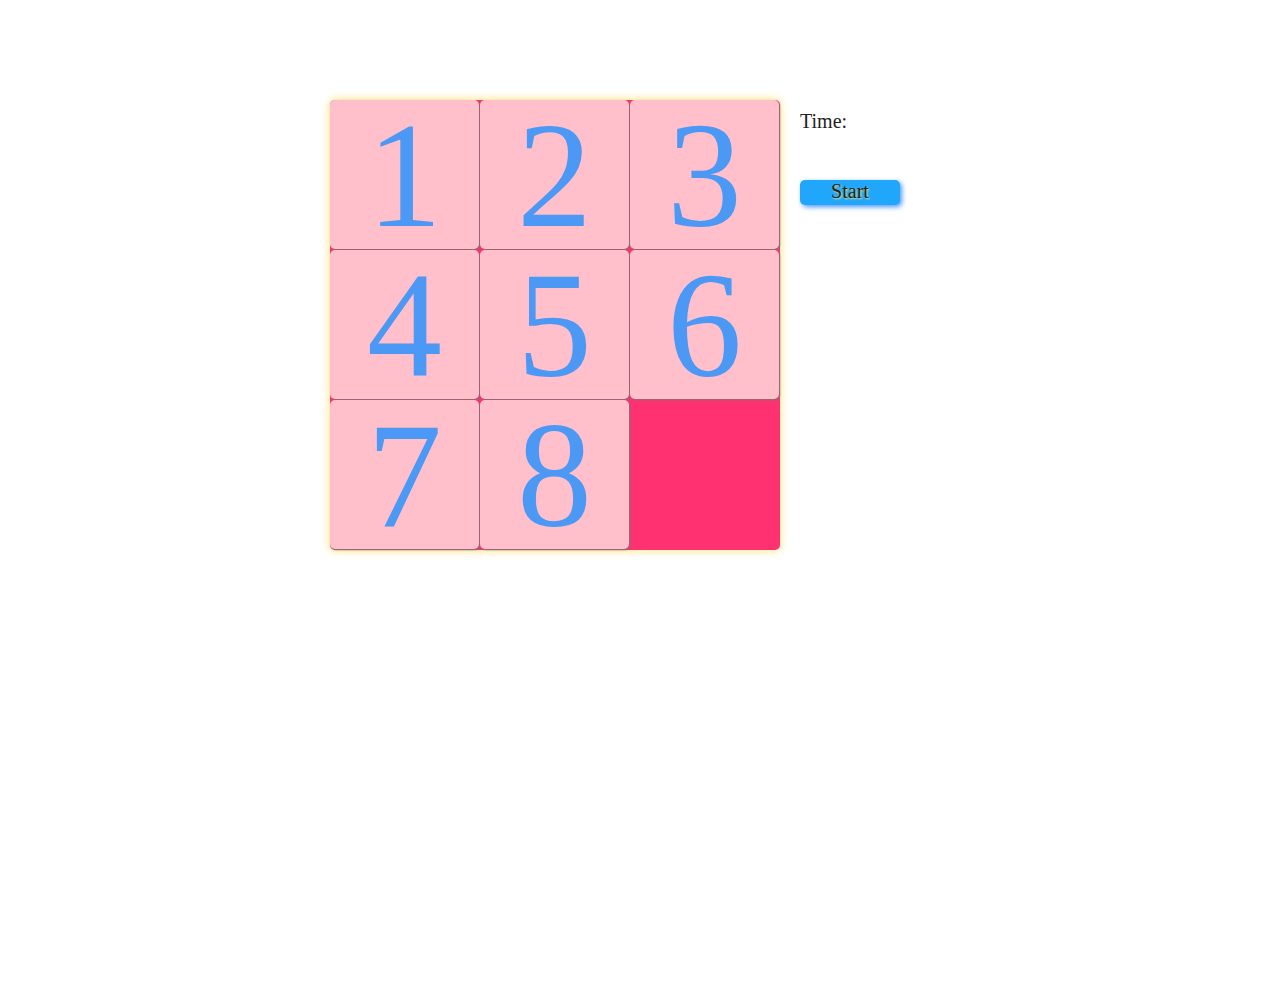
<file: JM_01_puzzleGame/puzzle.html>
<html>
<head>
  <meta http-equiv="Content-Type" content="text/html;charset=UTF-8">
  <title>Puzzle</title>
  <script src="puzzle.js" type="text/javascript" charset="utf-8"></script>
  <link rel="stylesheet" href="puzzle.css">
</head>
<body>
  <div id="container">
    <div id="game">
      <div id="block1" onclick="move(1)">1</div>
      <div id="block2" onclick="move(2)">2</div>
      <div id="block3" onclick="move(3)">3</div>
      <div id="block4" onclick="move(4)">4</div>
      <div id="block5" onclick="move(5)">5</div>
      <div id="block6" onclick="move(6)">6</div>
      <div id="block7" onclick="move(7)">7</div>
      <div id="block8" onclick="move(8)">8</div>
  </div>
  <div id="control">
    <p>
      <rowspan id="timerText">Time:</rowspan><br>
      <rowspan id="timer"></rowspan>
    </p>
    <p>
      <rowspan id="start" onclick="start()">Start</rowspan>
    </p>
  </div>
  </div>
</body>
</file>
<file: JM_01_puzzleGame/puzzle.css>
*{
  margin: 0;
  padding: 0;
  border: 0;
}

body{
  width: 100%;
  height: 100%;
}

#container{
  position: relative;
  width: 620px;
  height: 450px;
  margin: 0 auto;
  margin-top: 100px;
  border-radius: 1px;
}

#game{
  position: relative;
  width: 450px;
  height: 450px;
  border-radius: 5px;
  background-color: #ff3171;
  box-shadow: 0 0 10px #ffe171;
  display: inline-block;
}

#game div{
  position: absolute;
  width: 149px;
  height: 149px;
  background-color: pink;
  box-shadow: 1px 1px 2px #777;
  border-radius: 5px;
  display: inline-block;
  color: #4c98f5;
  font-size: 150px;
  text-align: center;
  line-height: 150px;
  cursor: pointer;
  -webkit-transition: 0.3s;
  -moz-transition: 0.3s;
  -ms-transition: 0.3s;
  -o-transition: 0.3s;
  transition: 0.3s;
}

#game div:hover{
  color: #ffe171;
}

#control {
  width: 150px;
  height: 450px;
  float: right;
}

#control rowspan{
  height: 25px;
  font-size: 20px;
  display: inline-block;
  color: #222;
  margin-top: 10px;
}

#start,#reset{
  width: 100px;
  height: 28px;
  border-radius: 5px;
  background-color: #20a6fa;
  box-shadow: 2px 2px 5px #4c98f5;
  display: inline-block;
  color: #ffe171;
  font-size: 28px;
  text-align: center;
  text-shadow: 1px 1px 2px #ffe171;
  cursor: pointer;
}

#block1{
  top: 0;
  left: 0;
}
#block2{
  top: 0;
  left: 150px;
}
#block3{
  top: 0;
  left: 300px;
}
#block4{
  top: 150px;
  left: 0px;
}
#block5{
  top: 150px;
  left: 150px;
}
#block6{
  top: 150px;
  left: 300px;
}
#block7{
  top: 300px;
  left: 0px;
}
#block8{
  top: 300px;
  left: 150px;
}
</file>
